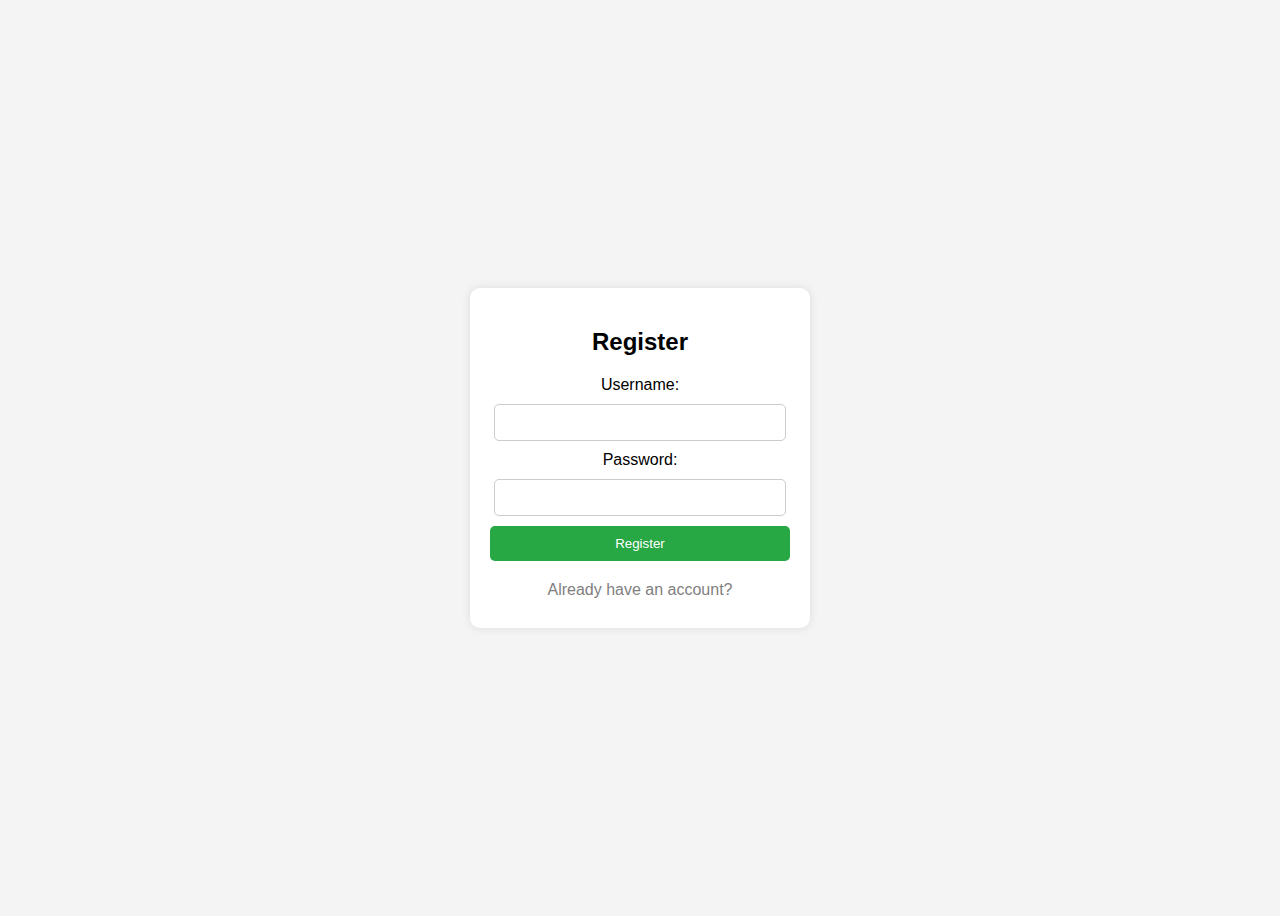
<file: index.html>
<!DOCTYPE html>
<html lang="en">
<head>
    <meta charset="UTF-8">
    <meta name="viewport" content="width=device-width, initial-scale=1.0">
    <link rel="stylesheet" href="./style.css">
    <title>Document</title>
</head>
<body>
    <div class="container">
        <h2>Register</h2>
        <form>
            <label for="regUsername">Username:</label>
                <input type="text" id="username" required>
            <br>
            <label for="regPassword">Password:</label>
                <input type="password" id="password" required>
            <br>
            <button type="button" onclick="registerUser()">Register</button>
        </form>
        <a href="index2.html">Already have an account? </a>
    </div>
   

    <script src="main.js"></script>
</body>
</html>
</file>
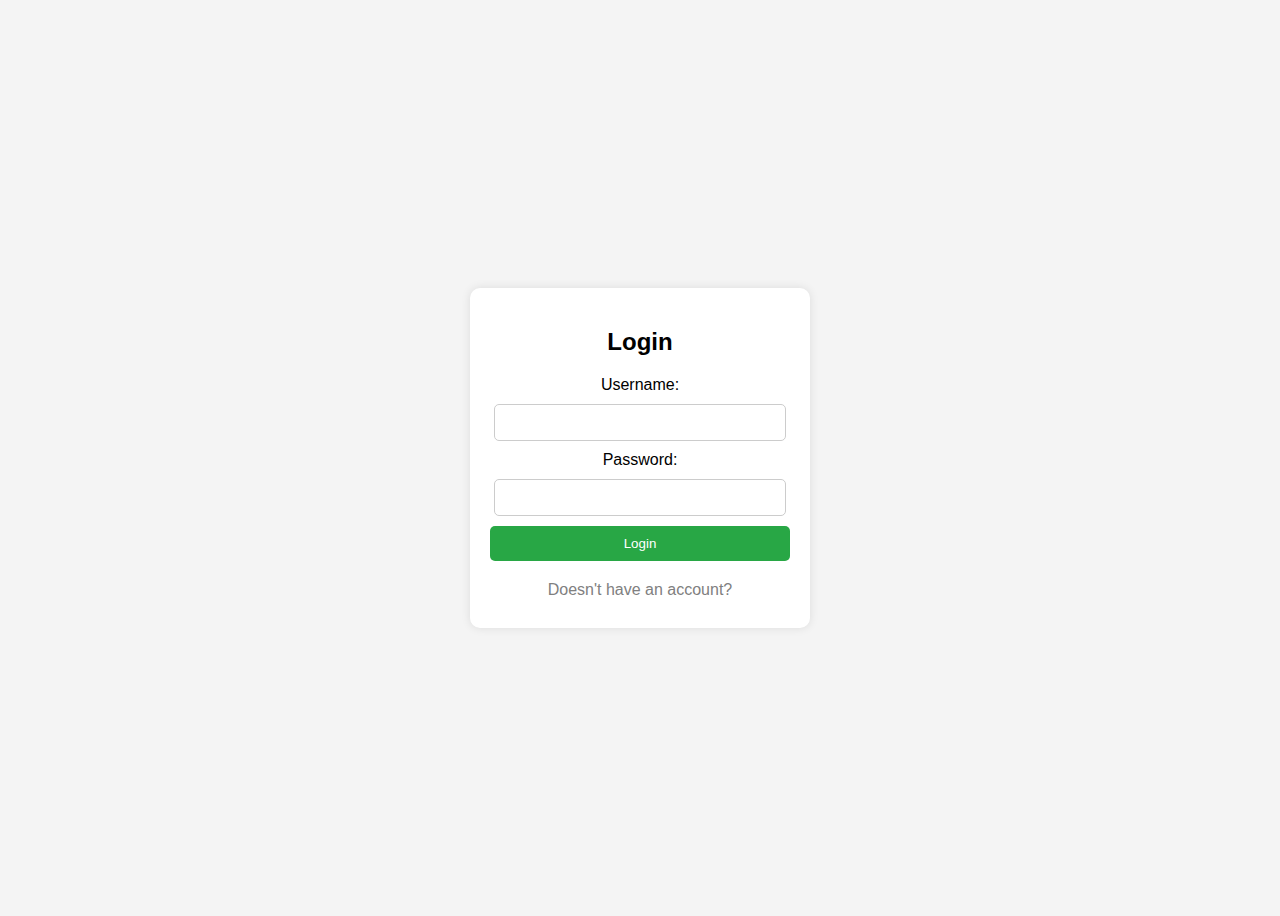
<file: index2.html>
<!DOCTYPE html>
<html lang="en">
<head>
    <meta charset="UTF-8">
    <meta name="viewport" content="width=device-width, initial-scale=1.0">
    <link rel="stylesheet" href="./style.css">
    <title>Document</title>
</head>
<body>
    <div class="container">
        <h2>Login</h2>
        <form>
            <label for="loginUsername">Username:</label>
                <input type="text" id="loginusername" required>
            <br>
            <label for="loginPassword">Password:</label>
                <input type="password" id="loginpassword" required>
            <br>
            <button type="button" onclick="loginUser()">Login</button>
        </form>
        <a href="index.html">Doesn't have an account? </a>
    </div>
   

    <script src="main.js"></script>
</body>
</html>
</file>
<file: style.css>
body {
    font-family: Arial, sans-serif;
    background-color: #f4f4f4;
    display: flex;
    justify-content: center;
    align-items: center;
    height: 100vh;
}
.container {
    background: white;
    padding: 20px;
    border-radius: 10px;
    box-shadow: 0 0 10px rgba(0, 0, 0, 0.1);
    width:300px;
    text-align: center;
    height: 300px;
}
input {
    width: 90%;
    padding: 10px;
    margin: 10px 0;
    border: 1px solid #ccc;
    border-radius: 5px;
}
button {
    width: 100%;
    padding: 10px;
    background: #28a745;
    color: white;
    border: none;
    border-radius: 5px;
    cursor: pointer;
}
button:hover {
    background: #218838;
}

a {
    color: grey;
    display: flex;
    margin-top: 20px;
    justify-content: center;
    text-decoration: none;
}
</file>
